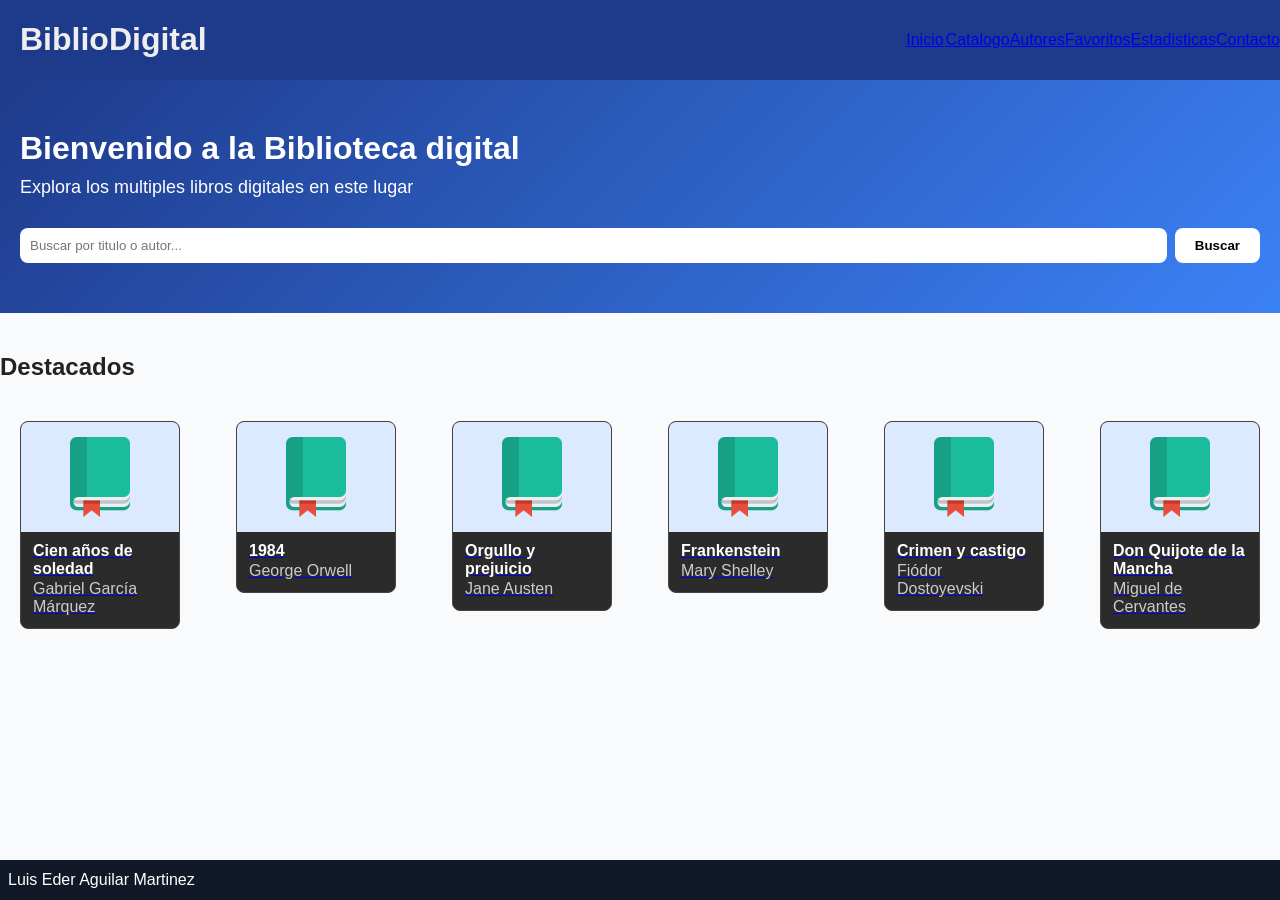
<file: Index.html>
<!doctype html>
<html lang="es">
  <head>
    <meta charset="UTF-8" />
    <meta name="viewport" content="width=device-width, initial-scale=1.0" />
    <title>BiblioDigital</title>
    <link rel="stylesheet" href="css/index.css" />
  </head>
  <body>
    <header>
      <h1>BiblioDigital</h1>
      <a class="inicio" href="Index.html">Inicio</a>
      <a href="paginas/catalogo.html">Catalogo</a>
      <a href="paginas/autores.html">Autores</a>
      <a href="paginas/favoritos.html">Favoritos</a>
      <a href="paginas/estadisticas.html">Estadisticas</a>
      <a href="paginas/contacto.html">Contacto</a>
    </header>
    <section class="seccion1">
      <h1>Bienvenido a la Biblioteca digital</h1>
      <h2>Explora los multiples libros digitales en este lugar</h2>
      <search>
        <form role="search">
          <label>
            <input type="text" id="buscador" placeholder="Buscar por titulo o autor..." />
            <button>Buscar</button>
          </label>
        </form>
      </search>
    </section>
    <section class="seccion2">
      <h1>Destacados</h1>

      <div class="repisa">
        <script src="/js/script.js"></script>
      </div>
    </section>

    <footer class="footer">Luis Eder Aguilar Martinez</footer>
  </body>
</html>
</file>
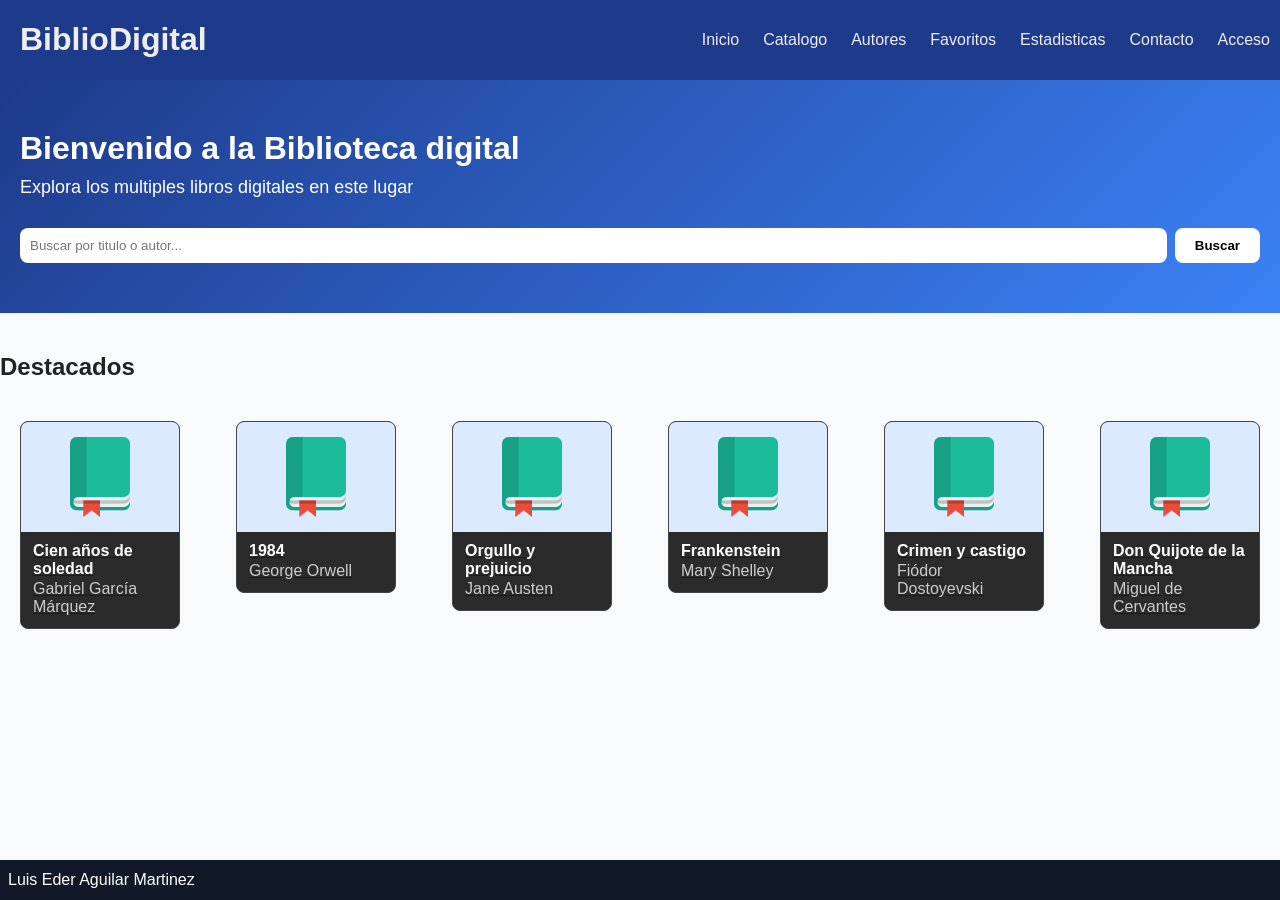
<file: index.html>
<!doctype html>
<html lang="es">
  <head>
    <meta charset="UTF-8" />
    <meta name="viewport" content="width=device-width, initial-scale=1.0" />
    <title>BiblioDigital</title>
    <link rel="stylesheet" href="css/index.css" />
  </head>
  <body>
    <header>
      <h1>BiblioDigital</h1>
      <nav aria-label="Navegacion principal">
        <ul>
          <li><a href="index.html">Inicio</a></li>
          <li><a href="paginas/catalogo.html">Catalogo</a></li>
          <li><a href="paginas/autores.html">Autores</a></li>
          <li><a href="paginas/favoritos.html">Favoritos</a></li>
          <li><a href="paginas/estadisticas.html">Estadisticas</a></li>
          <li><a href="paginas/contacto.html">Contacto</a></li>
          <li><a href="paginas/acceso.html">Acceso</a></li>
        </ul>
      </nav>
    </header>
    <section class="seccion1">
      <h1>Bienvenido a la Biblioteca digital</h1>
      <h2>Explora los multiples libros digitales en este lugar</h2>
      <search>
        <form role="search">
          <label>
            <input
              type="text"
              id="buscador"
              placeholder="Buscar por titulo o autor..."
            />
            <button>Buscar</button>
          </label>
        </form>
      </search>
    </section>
    <section class="seccion2">
      <h1>Destacados</h1>

      <div class="repisa">
        <script src="js/script.js"></script>
      </div>
    </section>

    <footer class="footer">Luis Eder Aguilar Martinez</footer>
  </body>
</html>
</file>
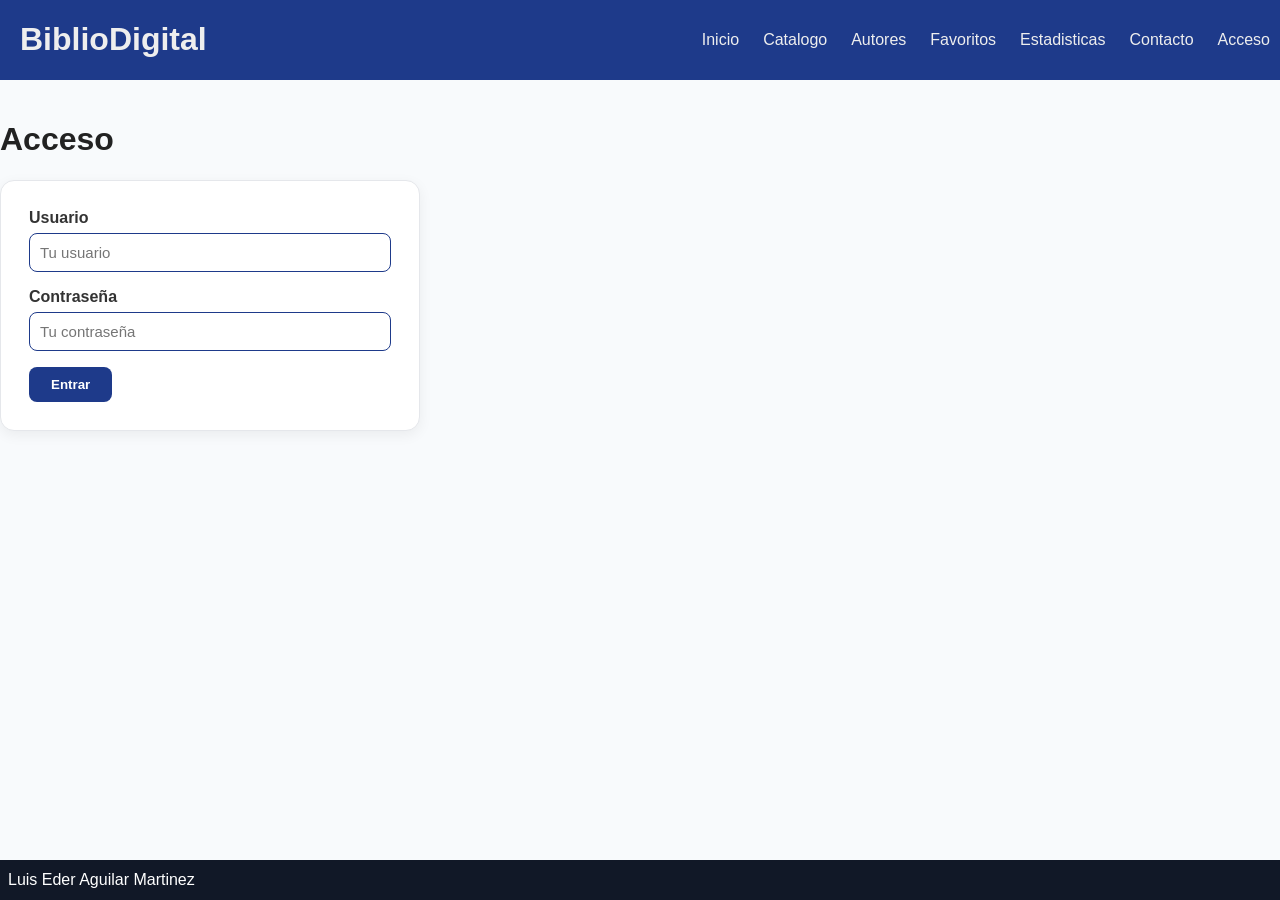
<file: paginas/acceso.html>
<!doctype html>
<html lang="es">
  <head>
    <meta charset="UTF-8" />
    <meta name="viewport" content="width=device-width, initial-scale=1.0" />
    <title>BiblioDigital - Acceso</title>
    <link rel="stylesheet" href="../css/index.css" />
    <link rel="stylesheet" href="../css/acceso.css" />
  </head>
  <body>
    <header>
      <h1>BiblioDigital</h1>
      <nav aria-label="Navegacion principal">
        <ul>
          <li><a href="../index.html">Inicio</a></li>
          <li><a href="catalogo.html">Catalogo</a></li>
          <li><a href="autores.html">Autores</a></li>
          <li><a href="favoritos.html">Favoritos</a></li>
          <li><a href="estadisticas.html">Estadisticas</a></li>
          <li><a href="contacto.html">Contacto</a></li>
          <li><a href="acceso.html">Acceso</a></li>
        </ul>
      </nav>
    </header>

    <main class="seccion2">
      <h1>Acceso</h1>
      <form id="formAcceso" class="form-acceso">
        <p>
          <label for="usuario">Usuario</label>
          <input
            type="text"
            id="usuario"
            name="usuario"
            placeholder="Tu usuario"
          />
        </p>
        <p>
          <label for="password">Contraseña</label>
          <input
            type="password"
            id="password"
            name="password"
            placeholder="Tu contraseña"
          />
        </p>
        <button type="submit">Entrar</button>
      </form>
      <p id="mensaje" class="mensaje"></p>
      <script src="../js/acceso.js"></script>
    </main>

    <footer class="footer">Luis Eder Aguilar Martinez</footer>
  </body>
</html>
</file>
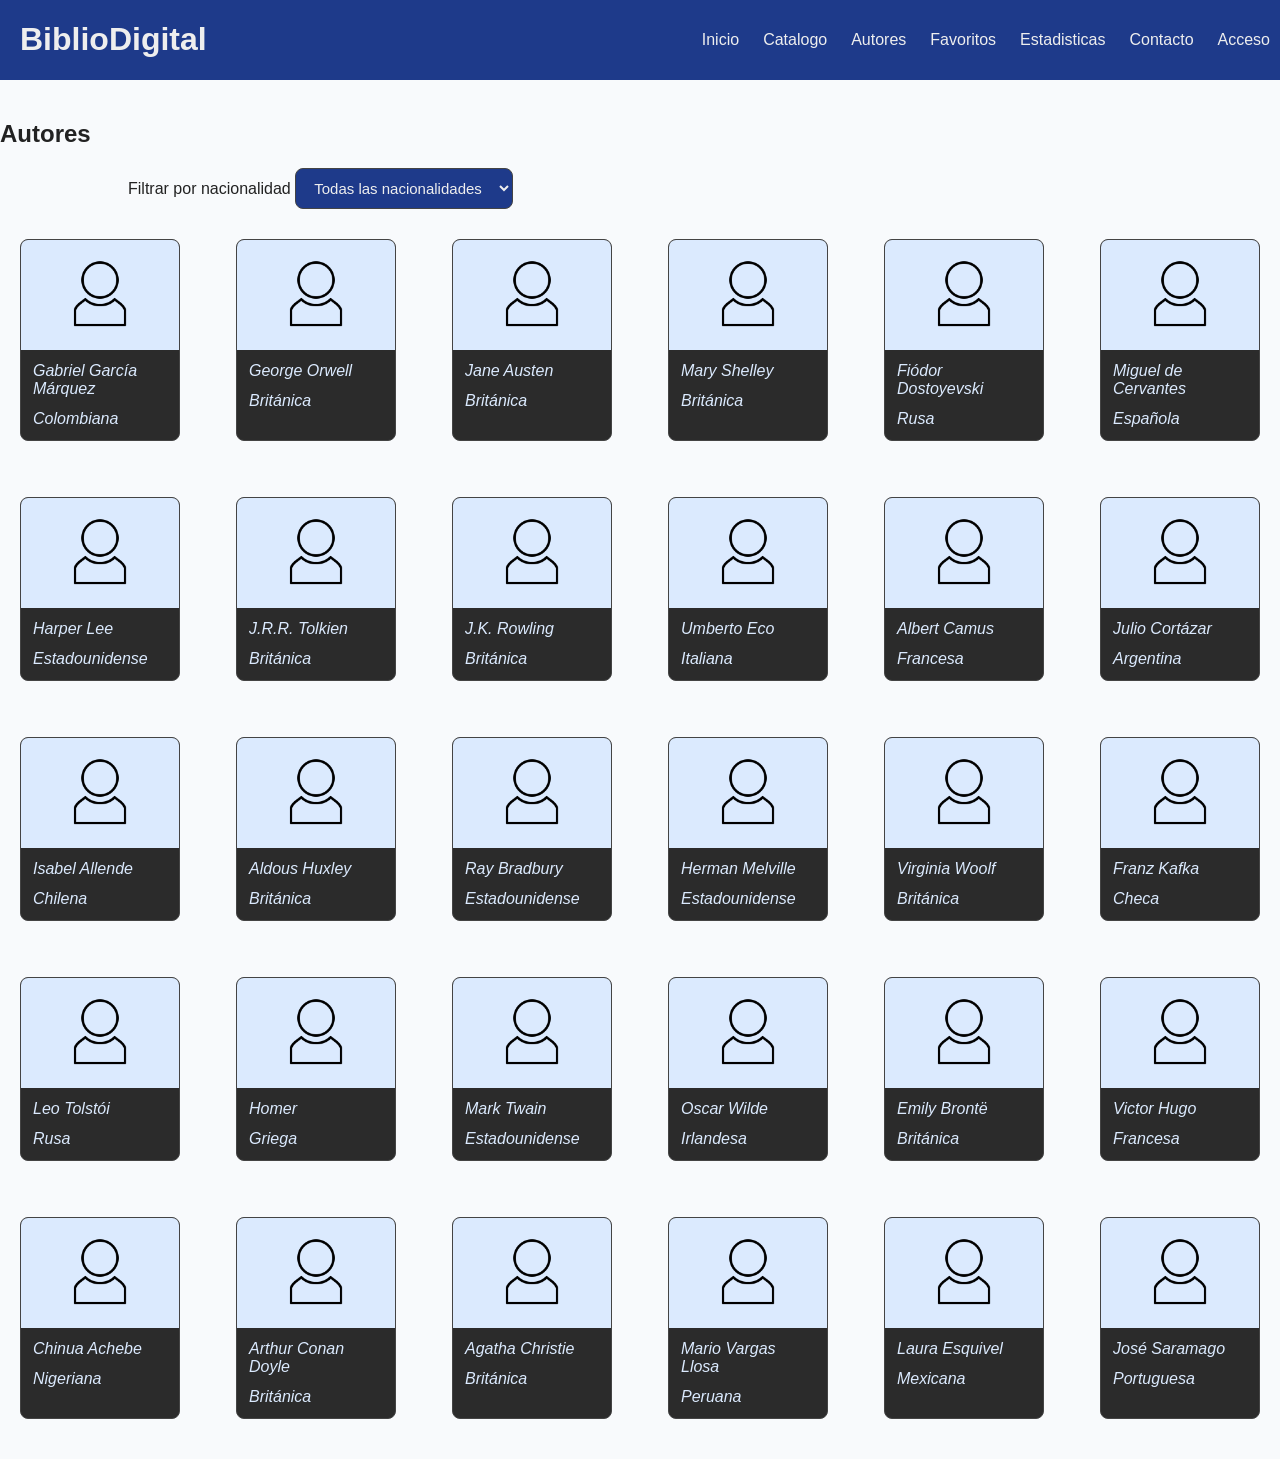
<file: paginas/autores.html>
<!doctype html>
<html lang="es">
  <head>
    <meta charset="UTF-8" />
    <meta name="viewport" content="width=device-width, initial-scale=1.0" />
    <title>Autores</title>
    <link rel="stylesheet" href="../css/autores.css" />
  </head>
  <body>
    <header>
      <h1>BiblioDigital</h1>
      <nav aria-label="Navegacion principal">
        <ul>
          <li><a href="../index.html">Inicio</a></li>
          <li><a href="catalogo.html">Catalogo</a></li>
          <li><a href="autores.html">Autores</a></li>
          <li><a href="favoritos.html">Favoritos</a></li>
          <li><a href="estadisticas.html">Estadisticas</a></li>
          <li><a href="contacto.html">Contacto</a></li>
          <li><a href="acceso.html">Acceso</a></li>
        </ul>
      </nav>
    </header>
    <section class="seccion2">
      <h1>Autores</h1>
      <div class="filtros">
        <label for="filtroNacionalidad">Filtrar por nacionalidad</label>
        <select id="filtroNacionalidad">
          <option value="todas">Todas las nacionalidades</option>
        </select>
      </div>

      <div class="repisa">
        <script src="../js/autores.js"></script>
      </div>
    </section>
  </body>
</html>
</file>
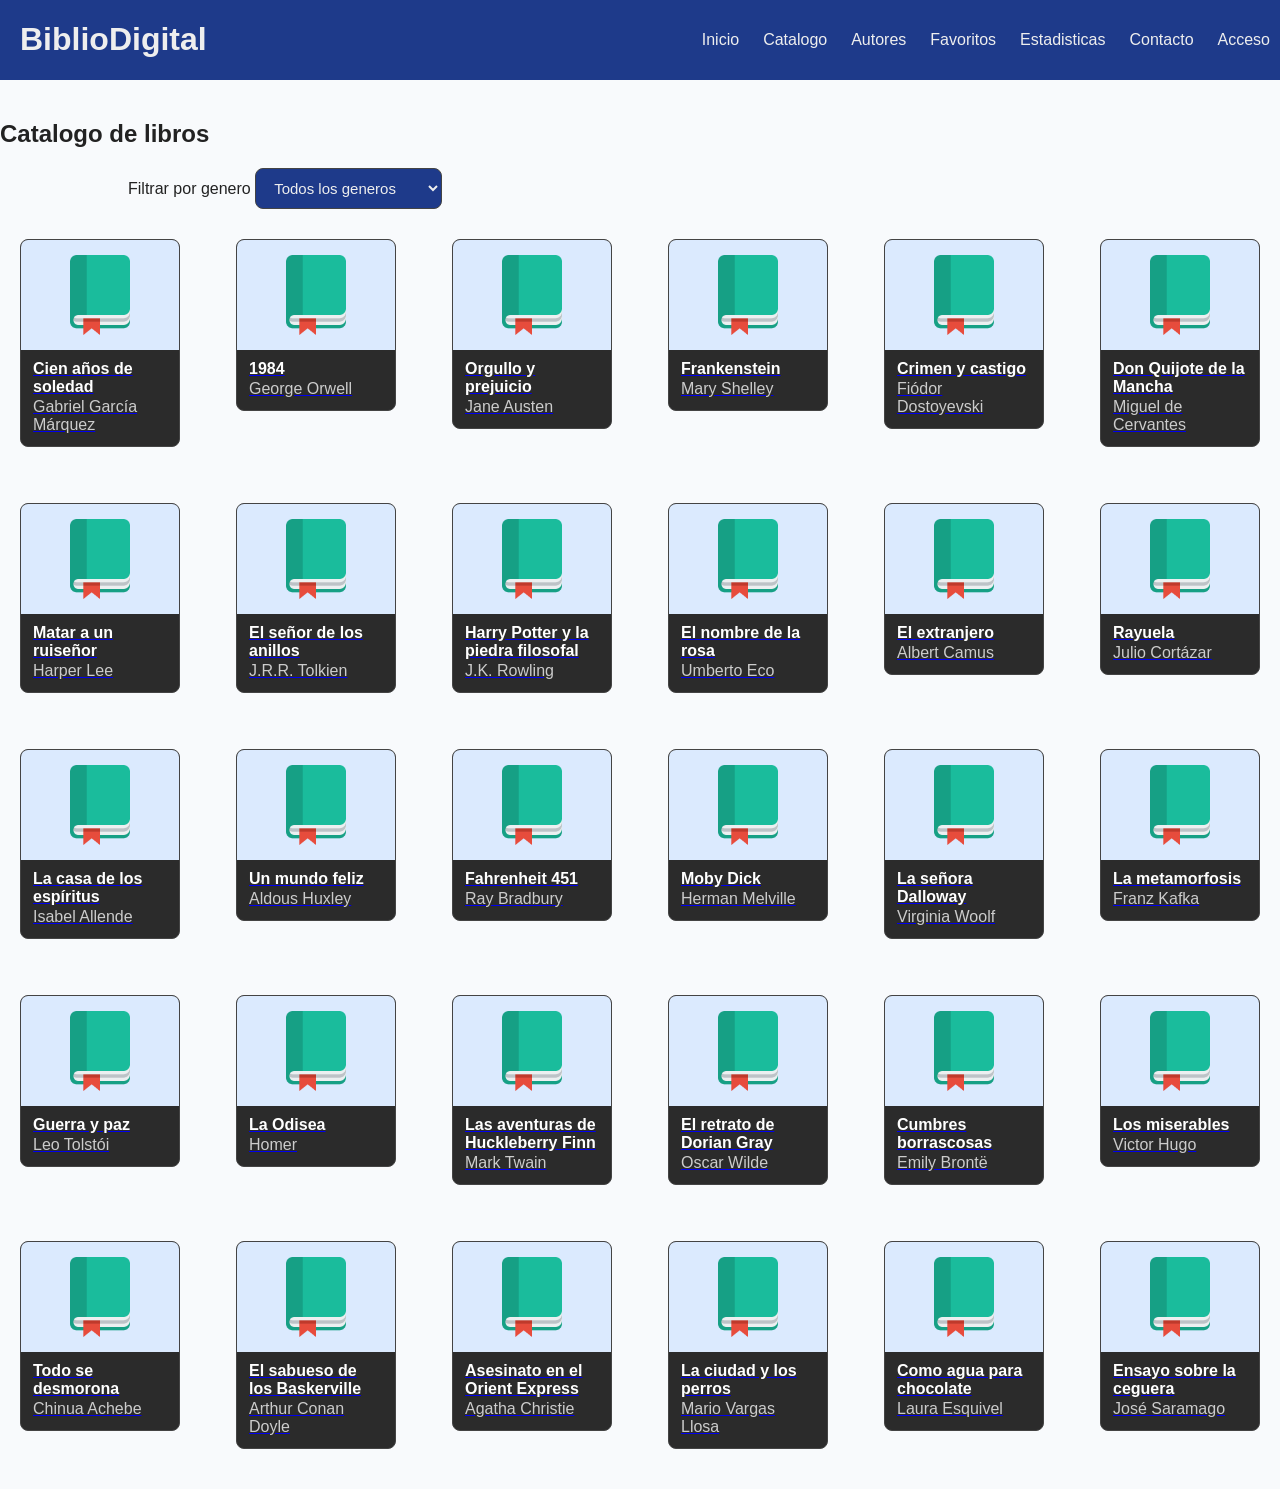
<file: paginas/catalogo.html>
<!doctype html>
<html lang="es">
  <head>
    <meta charset="UTF-8" />
    <meta name="viewport" content="width=device-width, initial-scale=1.0" />
    <title>Catalogo</title>
    <link rel="stylesheet" href="../css/catalogo.css" />
  </head>
  <body>
    <header>
      <h1>BiblioDigital</h1>
      <nav aria-label="Navegacion principal">
        <ul>
          <li><a href="../index.html">Inicio</a></li>
          <li><a href="catalogo.html">Catalogo</a></li>
          <li><a href="autores.html">Autores</a></li>
          <li><a href="favoritos.html">Favoritos</a></li>
          <li><a href="estadisticas.html">Estadisticas</a></li>
          <li><a href="contacto.html">Contacto</a></li>
          <li><a href="acceso.html">Acceso</a></li>
        </ul>
      </nav>
    </header>
    <section class="seccion2">
      <h1>Catalogo de libros</h1>

      <div class="filtros">
         <label>Filtrar por genero</label>
        <select id="filtroGenero">
          <option value="todos">Todos los generos</option>
        </select>
      </div>

      <div class="repisa">
        <script src="../js/catalogo.js"></script>
      </div>
    </section>
  </body>
</html>
</file>
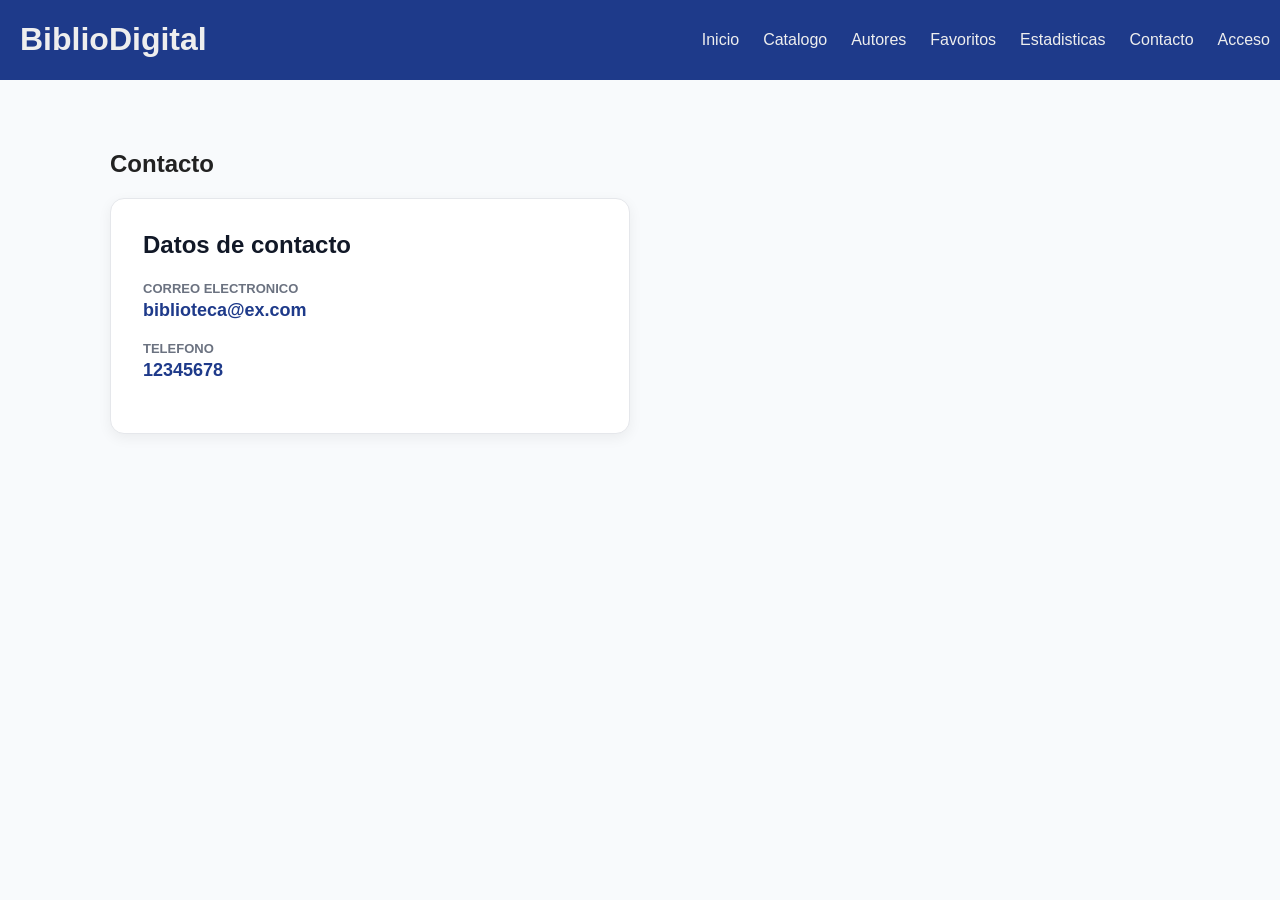
<file: paginas/contacto.html>
<!doctype html>
<html lang="es">
  <head>
    <meta charset="UTF-8" />
    <meta name="viewport" content="width=device-width, initial-scale=1.0" />
    <title>Contacto</title>
    <link rel="stylesheet" href="../css/contacto.css" />
  </head>
  <body>
    <header>
      <h1>BiblioDigital</h1>
      <nav aria-label="Navegacion principal">
        <ul>
          <li><a href="../index.html">Inicio</a></li>
          <li><a href="catalogo.html">Catalogo</a></li>
          <li><a href="autores.html">Autores</a></li>
          <li><a href="favoritos.html">Favoritos</a></li>
          <li><a href="estadisticas.html">Estadisticas</a></li>
          <li><a href="contacto.html">Contacto</a></li>
          <li><a href="acceso.html">Acceso</a></li>
        </ul>
      </nav>
    </header>
    <section class="seccion2">
      <h1>Contacto</h1>

      <div class="repisa">
        <script src="../js/contacto.js"></script>
      </div>
    </section>
  </body>
</html>
</file>
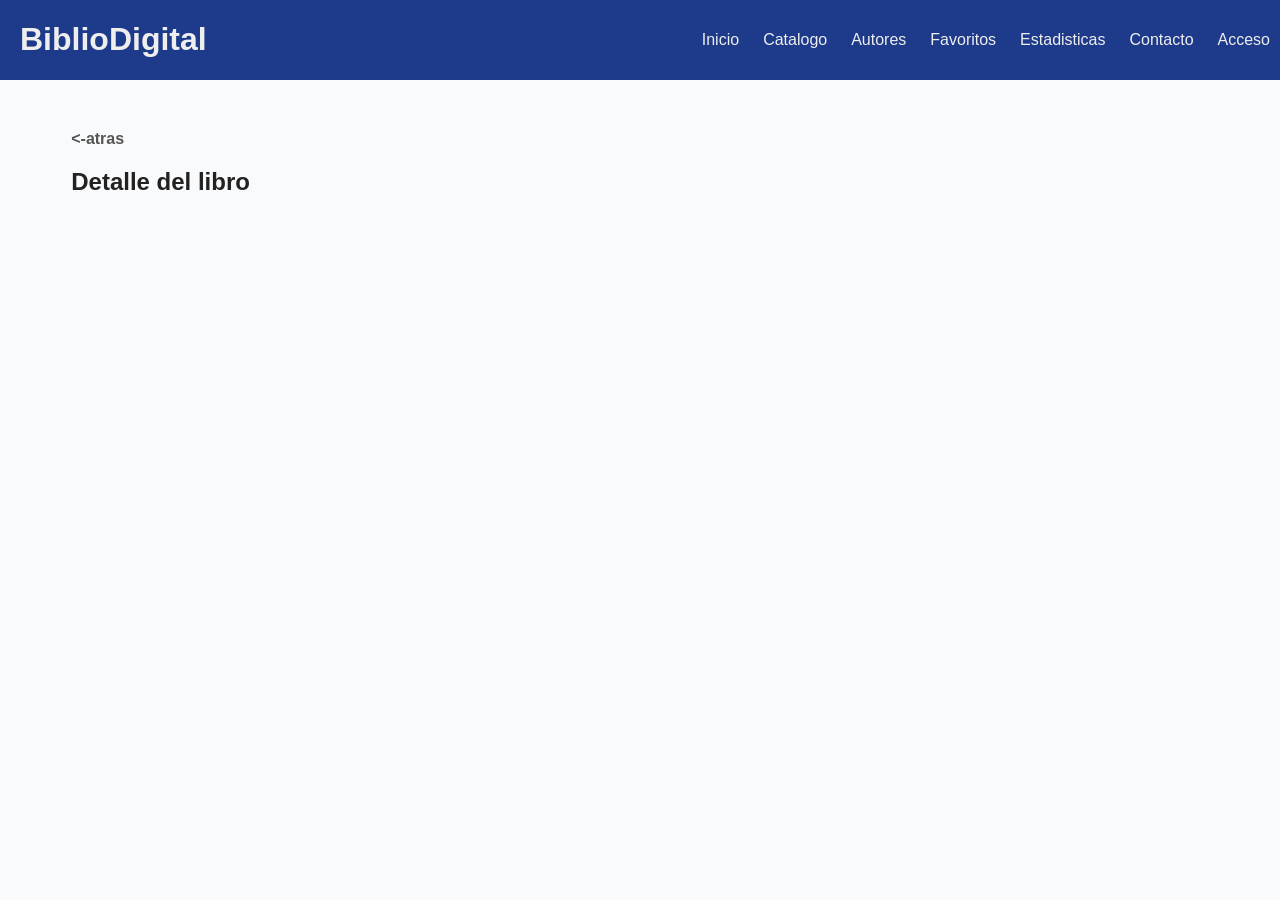
<file: paginas/detalle libro.html>
<!doctype html>
<html lang="es">
  <head>
    <meta charset="UTF-8" />
    <meta name="viewport" content="width=device-width, initial-scale=1.0" />
    <title>Detalle de libro</title>
    <link rel="stylesheet" href="../css/detalles.css" />
  </head>
  <body>
    <header>
      <h1>BiblioDigital</h1>
      <nav aria-label="Navegacion principal">
        <ul>
          <li><a href="../index.html">Inicio</a></li>
          <li><a href="catalogo.html">Catalogo</a></li>
          <li><a href="autores.html">Autores</a></li>
          <li><a href="favoritos.html">Favoritos</a></li>
          <li><a href="estadisticas.html">Estadisticas</a></li>
          <li><a href="contacto.html">Contacto</a></li>
          <li><a href="acceso.html">Acceso</a></li>
        </ul>
      </nav>
    </header>
    <section class="seccion2">
      <a href="catalogo.html"> <-atras</a>
      <h1>Detalle del libro</h1>

      <div class="repisa">
        <script src="../js/detalles.js"></script>
      </div>
    </section>
  </body>
</html>
</file>
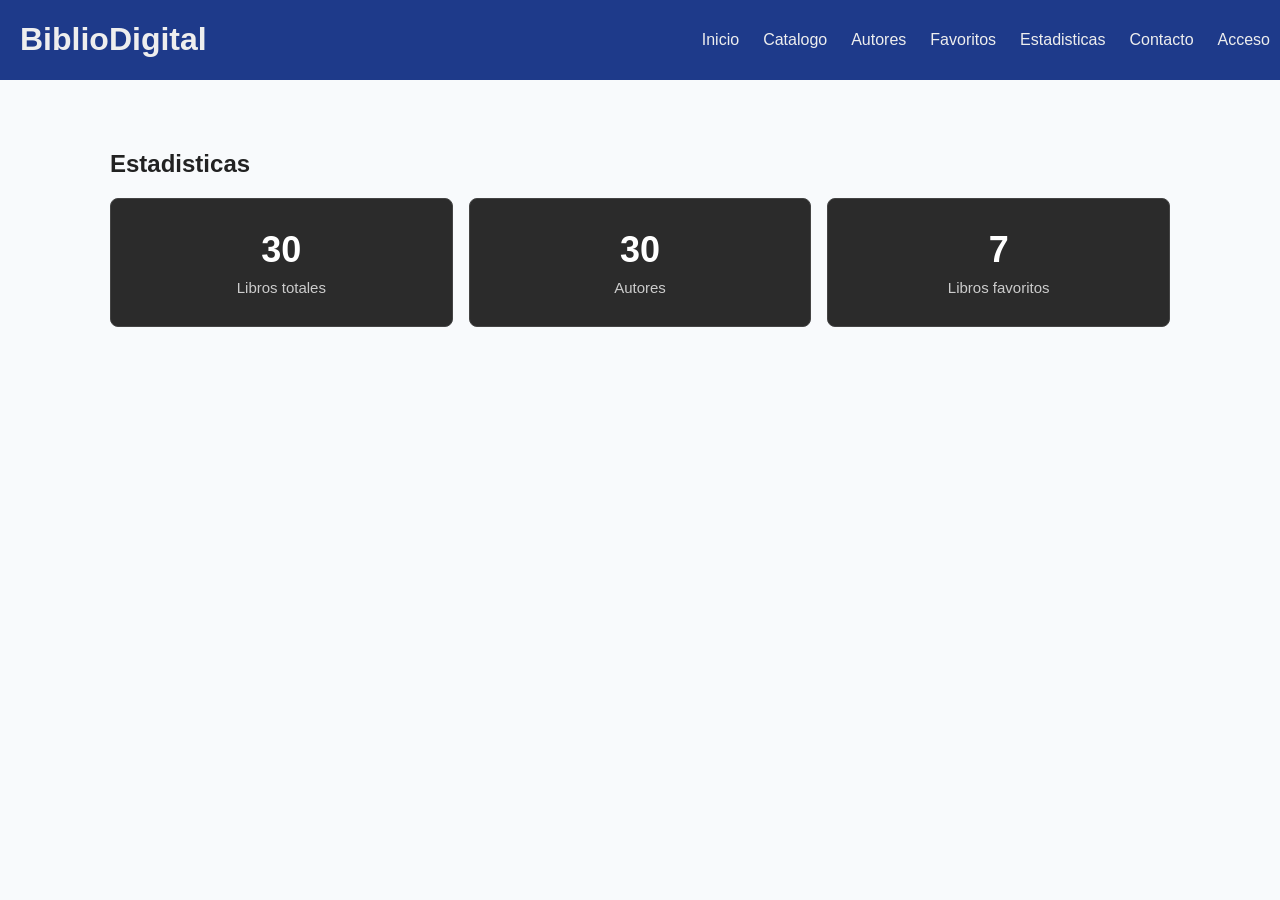
<file: paginas/estadisticas.html>
<!doctype html>
<html lang="es">
  <head>
    <meta charset="UTF-8" />
    <meta name="viewport" content="width=device-width, initial-scale=1.0" />
    <title>Estadisticas</title>
    <link rel="stylesheet" href="../css/estadisticas.css" />
  </head>
  <body>
    <header>
      <h1>BiblioDigital</h1>
      <nav aria-label="Navegacion principal">
        <ul>
          <li><a href="../index.html">Inicio</a></li>
          <li><a href="catalogo.html">Catalogo</a></li>
          <li><a href="autores.html">Autores</a></li>
          <li><a href="favoritos.html">Favoritos</a></li>
          <li><a href="estadisticas.html">Estadisticas</a></li>
          <li><a href="contacto.html">Contacto</a></li>
          <li><a href="acceso.html">Acceso</a></li>
        </ul>
      </nav>
    </header>
    <section class="seccion2">
      <h1>Estadisticas</h1>

      <div class="repisa">
        <script src="../js/estadisticas.js"></script>
      </div>
    </section>
  </body>
</html>
</file>
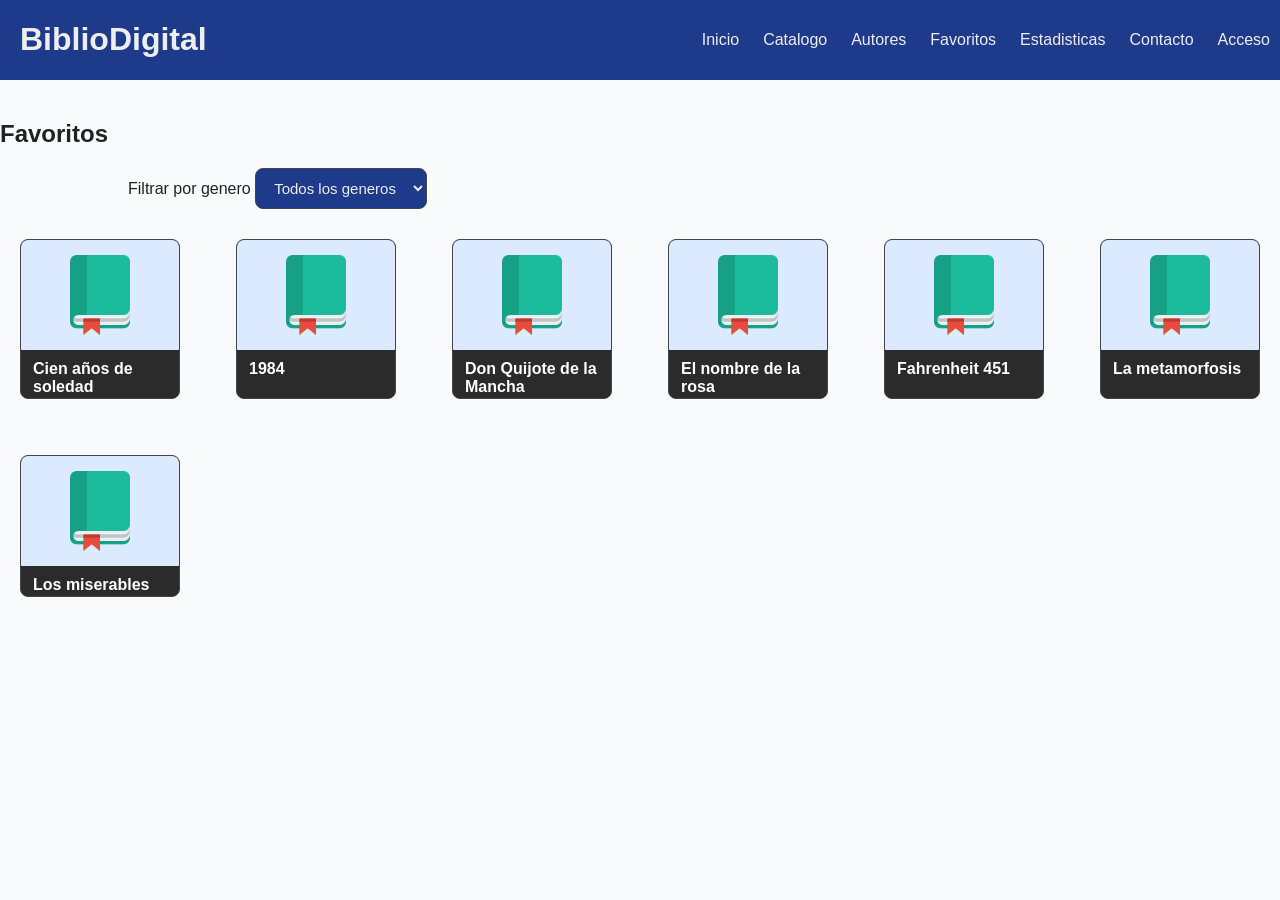
<file: paginas/favoritos.html>
<!doctype html>
<html lang="es">
  <head>
    <meta charset="UTF-8" />
    <meta name="viewport" content="width=device-width, initial-scale=1.0" />
    <title>Favoritos</title>
    <link rel="stylesheet" href="../css/catalogo.css" />
  </head>
  <body>
    <header>
      <h1>BiblioDigital</h1>
      <nav aria-label="Navegacion principal">
        <ul>
          <li><a class="inicio" href="../index.html">Inicio</a></li>
          <li><a href="catalogo.html">Catalogo</a></li>
          <li><a href="autores.html">Autores</a></li>
          <li><a href="favoritos.html">Favoritos</a></li>
          <li><a href="estadisticas.html">Estadisticas</a></li>
          <li><a href="contacto.html">Contacto</a></li>
          <li><a href="acceso.html">Acceso</a></li>
        </ul>
      </nav>
    </header>
    <section class="seccion2">
      <h1>Favoritos</h1>
      <div class="filtros">
  <label for="filtroGenero">Filtrar por genero</label>
  <select id="filtroGenero">
    <option value="todos">Todos los generos</option>
  </select>
</div>

      <div class="repisa">
        <script src="../js/favoritos.js"></script>
      </div>
    </section>
  </body>
</html>
</file>
<file: css/index.css>
* {
  box-sizing: border-box;
}

body,
html {
  margin: 0;
  padding: 0;
  width: 100%;
  height: 100%;
  font-family: Arial, Helvetica, sans-serif;
  color: #222;
}
body {
  background: #f8fafc;
  display: flex;
  flex-direction: column;
  min-height: 100vh;
}

header {
  background-color: #1e3a8a;
  width: 100%;
  display: flex;
  justify-content: space-between;
  align-items: center;
}

header h1 {
  margin-left: 20px;
  color: #eee;
}

.inicio {
  padding: 2px;
  margin-left: auto;
}
header nav ul {
  list-style: none;
  display: flex;
  flex-wrap: wrap;
  gap: 4px;
  margin: 0;
  padding: 0;
}
header nav a {
  display: block;
  padding: 14px 10px;
  color: #eee;
  text-decoration: none;
}
header nav a:hover {
  color: #f97316;
}

.seccion1 {
  background: linear-gradient(135deg, #1e3a8a, #3b82f6);
  color: white;
  text-align: justify;
  padding: 50px 20px;
}

.seccion1 h1 {
  margin: 0 0 10px;
  font-size: 32px;
}

.seccion1 h2 {
  margin: 0 0 30px;
  font-weight: normal;
  font-size: 18px;
}

.seccion1 label {
  display: flex;
  justify-content: center;
  gap: 8px;
}

.seccion1 input {
  width: 100%;
  padding: 10px;
  border: none;
  border-radius: 8px;
}

.seccion1 button {
  padding: 10px 20px;
  border: none;
  border-radius: 8px;
  background: white;
  font-weight: bold;
  cursor: pointer;
}

.seccion1 button:hover {
  background-color: #eee;
}

.seccion2 {
  background: #f8fafc;
  padding: 20px 0;
}

.repisa {
  display: grid;
  grid-template-columns: repeat(auto-fit, minmax(180px, 1fr));
  gap: 16px;
}

.repisa .libro {
  background: #2b2b2b;
  border: 1px solid #444;
  border-radius: 8px;
  overflow: hidden;
  margin: 10%;
}

.libro .portada {
  height: 110px;
  background: #dbeafe;
  display: flex;
  justify-content: center;
  align-items: center;
}
.libro h3 {
  color: white;
  font-size: 16px;
  margin: 10px 12px 2px;
}

.libro p {
  color: #ccc;
  margin: 0 12px 12px;
}

footer {
  background: #111827;
  color: white;
  min-height: 40px;
  width: 100%;
  display: flex;
  align-items: center;
  padding-left: 8px;
  margin-top: auto;
}
</file>
<file: css/acceso.css>
.form-acceso {
  background: white;
  border: 1px solid #e5e7eb;
  border-radius: 14px;
  padding: 28px;
  box-shadow: 0 4px 14px rgba(0, 0, 0, 0.06);
  max-width: 420px;
}
.form-acceso p {
  margin: 0 0 16px;
}
.form-acceso label {
  display: block;
  margin-bottom: 6px;
  font-weight: bold;
  color: #333;
}
.form-acceso input {
  width: 100%;
  padding: 10px;
  border: 1px solid #1e3a8a;
  border-radius: 8px;
  font-size: 15px;
}
.form-acceso button {
  background: #1e3a8a;
  color: white;
  border: none;
  border-radius: 8px;
  padding: 10px 22px;
  font-weight: bold;
  cursor: pointer;
}
.form-acceso button:hover {
  background: #f97316;
}
.mensaje {
  margin-top: 16px;
  font-weight: bold;
}
.mensaje.ok {
  color: #166534;
}
.mensaje.error {
  color: #b91c1c;
}

@media (max-width: 700px) {
  .form-acceso {
    max-width: 100%;
  }
}
</file>
<file: css/autores.css>
* {
  box-sizing: border-box;
}

body,
html {
  margin: 0;
  padding: 0;
  width: 100%;
  height: 100%;
  font-family: Arial, Helvetica, sans-serif;
  color: #222;
}
body {
  background: #f8fafc;
  display: flex;
  flex-direction: column;
  min-height: 100vh;
}

header {
  background-color: #1e3a8a;
  width: 100%;
  display: flex;
  justify-content: space-between;
  align-items: center;
}

header h1 {
  margin-left: 20px;
  color: #eee;
}

.inicio {
  padding: 2px;
  margin-left: auto;
}
header nav ul {
  list-style: none;
  display: flex;
  flex-wrap: wrap;
  gap: 4px;
  margin: 0;
  padding: 0;
}
header nav a {
  display: block;
  padding: 14px 10px;
  color: #eee;
  text-decoration: none;
}
header nav a:hover {
  color: #f97316;
}

.seccion2 {
  background: #f8fafc;
  padding: 20px 0;
}

.repisa {
  display: grid;
  grid-template-columns: repeat(auto-fit, minmax(180px, 1fr));
  gap: 16px;
}

.repisa .libro {
  background: #2b2b2b;
  border: 1px solid #444;
  border-radius: 8px;
  overflow: hidden;
  margin: 10%;
}

.libro .portada {
  height: 110px;
  background: #dbeafe;
  display: flex;
  justify-content: center;
  align-items: center;
}
.libro h3 {
  color: white;
  font-size: 16px;
  margin: 10px 12px 2px;
}

.libro p {
  color: #dbeafe;
  font-style: italic;
  margin: 12px 12px 12px;
}
.libro .nacionalidad {
  color: #dbeafe;
  font-style: italic;
}
.filtros {
  margin: 0 10% 10px;
}

.filtros select {
  background: #1e3a8a;
  color: #eee;
  border: 1px solid #444;
  border-radius: 8px;
  padding: 10px 14px;
  font-size: 15px;
  cursor: pointer;
}
</file>
<file: css/catalogo.css>
* {
  box-sizing: border-box;
}

body,
html {
  margin: 0;
  padding: 0;
  width: 100%;
  height: 100%;
  font-family: Arial, Helvetica, sans-serif;
  color: #222;
}
body {
  background: #f8fafc;
  display: flex;
  flex-direction: column;
  min-height: 100vh;
}

header {
  background-color: #1e3a8a;
  width: 100%;
  display: flex;
  justify-content: space-between;
  align-items: center;
}

header h1 {
  margin-left: 20px;
  color: #eee;
}

header nav ul .inicio {
  margin-left: auto;
}
header nav ul {
  list-style: none;
  display: flex;
  flex-wrap: wrap;
  gap: 4px;
  margin: 0;
  padding: 0;
}
header nav a {
  display: block;
  padding: 14px 10px;
  color: #eee;
  text-decoration: none;
}
header nav a:hover {
  color: #f97316;
}

.seccion2 {
  background: #f8fafc;
  padding: 20px 0;
}

.repisa {
  display: grid;
  grid-template-columns: repeat(auto-fit, minmax(180px, 1fr));
  gap: 16px;
}

.repisa .libro {
  background: #2b2b2b;
  border: 1px solid #444;
  border-radius: 8px;
  overflow: hidden;
  margin: 10%;
}

.libro .portada {
  height: 110px;
  background: #dbeafe;
  display: flex;
  justify-content: center;
  align-items: center;
}
.libro h3 {
  color: white;
  font-size: 16px;
  margin: 10px 12px 2px;
}

.libro p {
  color: #ccc;
  margin: 0 12px 12px;
}
.filtros {
  margin: 0 10% 10px;
}

.filtros select {
  background: #1e3a8a;
  color: #eee;
  border: 1px solid #444;
  border-radius: 8px;
  padding: 10px 14px;
  font-size: 15px;
  cursor: pointer;
}
</file>
<file: css/contacto.css>
* {
  box-sizing: border-box;
}

body,
html {
  margin: 0;
  padding: 0;
  width: 100%;
  height: 100%;
  font-family: Arial, Helvetica, sans-serif;
  color: #222;
}
body {
  background: #f8fafc;
  display: flex;
  flex-direction: column;
  min-height: 100vh;
}

header {
  background-color: #1e3a8a;
  width: 100%;
  display: flex;
  justify-content: space-between;
  align-items: center;
}

header h1 {
  margin-left: 20px;
  color: #eee;
}

.inicio {
  padding: 2px;
  margin-left: auto;
}
header nav ul {
  list-style: none;
  display: flex;
  flex-wrap: wrap;
  gap: 4px;
  margin: 0;
  padding: 0;
}
header nav a {
  display: block;
  padding: 14px 10px;
  color: #eee;
  text-decoration: none;
}
header nav a:hover {
  color: #f97316;
}

.seccion2 {
  width: 92%;
  max-width: 1100px;
  margin: 30px auto;
  padding: 20px;
}

.seccion2 h1 {
  color: #222;
}

.contacto-info {
  background: white;
  border: 1px solid #e5e7eb;
  border-radius: 14px;
  padding: 32px;
  box-shadow: 0 4px 14px rgba(0, 0, 0, 0.06);
  max-width: 520px;
}
.contacto-info h2 {
  margin: 0 0 22px;
  color: #111827;
}
.contacto-info .dato {
  display: flex;
  flex-direction: column;
  gap: 4px;
  margin: 0 0 20px;
}
.contacto-info .etiqueta {
  color: #6b7280;
  font-size: 13px;
  font-weight: bold;
  text-transform: uppercase;
}
.contacto-info a {
  color: #1e3a8a;
  text-decoration: none;
  font-size: 18px;
  font-weight: bold;
}
.contacto-info a:hover {
  color: #f97316;
}
</file>
<file: css/detalles.css>
* {
  box-sizing: border-box;
}

body,
html {
  margin: 0;
  padding: 0;
  width: 100%;
  height: 100%;
  font-family: Arial, Helvetica, sans-serif;
  color: #222;
}
body {
  background: #f8fafc;
  display: flex;
  flex-direction: column;
  min-height: 100vh;
}

header {
  background-color: #1e3a8a;
  width: 100%;
  display: flex;
  justify-content: space-between;
  align-items: center;
}

header h1 {
  margin-left: 20px;
  color: #eee;
}

.inicio {
  padding: 2px;
  margin-left: auto;
}
header nav ul {
  list-style: none;
  display: flex;
  flex-wrap: wrap;
  gap: 4px;
  margin: 0;
  padding: 0;
}
header nav a {
  display: block;
  padding: 14px 10px;
  color: #eee;
  text-decoration: none;
}
header nav a:hover {
  color: #f97316;
}
.seccion2 {
  width: 92%;
  max-width: 1200px;
  margin: 30px auto;
  padding: 20px;
}

.seccion2 > a {
  color: #555;
  text-decoration: none;
  font-weight: bold;
}

.seccion2 h1 {
  margin-top: 20px;
  color: #222;
}

.repisa {
  margin-top: 20px;
}

.libro-detalle {
  background: white;
  border: 1px solid #e5e7eb;
  border-radius: 14px;
  padding: 40px;
  display: flex;
  gap: 40px;
  align-items: flex-start;
  box-shadow: 0 4px 14px rgba(0, 0, 0, 0.06);
}

.libro-detalle .portada {
  width: 230px;
  height: 300px;
  background: #dbeafe;
  border-radius: 10px;
  display: flex;
  justify-content: center;
  align-items: center;
  flex-shrink: 0;
}

.libro-detalle .portada img {
  width: 120px;
}

.info-libro {
  flex: 1;
}

.info-libro h2 {
  margin: 0;
  font-size: 34px;
  color: #111827;
}

.info-libro .autor {
  margin: 10px 0 22px;
  color: #6b7280;
  font-size: 18px;
  font-weight: bold;
}

.etiquetas {
  display: flex;
  gap: 10px;
  flex-wrap: wrap;
  margin-bottom: 26px;
}

.etiquetas span {
  background: #1e3a8a;
  color: white;
  padding: 6px 16px;
  border-radius: 999px;
  font-size: 14px;
  font-weight: bold;
}

.etiquetas .disponible-no {
  background: #6b7280;
}

.descripcion {
  color: #4b5563;
  line-height: 1.7;
  font-size: 17px;
  max-width: 100%;
}

@media (max-width: 700px) {
  .libro-detalle {
    flex-direction: column;
    padding: 24px;
    gap: 24px;
  }

  .libro-detalle .portada {
    width: 100%;
  }

  .info-libro h2 {
    font-size: 26px;
  }
}
</file>
<file: css/estadisticas.css>
* {
  box-sizing: border-box;
}

body,
html {
  margin: 0;
  padding: 0;
  width: 100%;
  height: 100%;
  font-family: Arial, Helvetica, sans-serif;
  color: #222;
}
body {
  background: #f8fafc;
  display: flex;
  flex-direction: column;
  min-height: 100vh;
}

header {
  background-color: #1e3a8a;
  width: 100%;
  display: flex;
  justify-content: space-between;
  align-items: center;
}

header h1 {
  margin-left: 20px;
  color: #eee;
}

.inicio {
  padding: 2px;
  margin-left: auto;
}
header nav ul {
  list-style: none;
  display: flex;
  flex-wrap: wrap;
  gap: 4px;
  margin: 0;
  padding: 0;
}
header nav a {
  display: block;
  padding: 14px 10px;
  color: #eee;
  text-decoration: none;
}
header nav a:hover {
  color: #f97316;
}

.seccion2 {
  width: 92%;
  max-width: 1100px;
  margin: 30px auto;
  padding: 20px;
}

.seccion2 h1 {
  color: #222;
}

.repisa {
  display: grid;
  grid-template-columns: repeat(auto-fit, minmax(200px, 1fr));
  gap: 16px;
  margin-top: 20px;
}

.tarjeta {
  background: #2b2b2b;
  border: 1px solid #444;
  border-radius: 8px;
  padding: 30px 20px;
  text-align: center;
  display: flex;
  flex-direction: column;
  gap: 8px;
}

.tarjeta .numero {
  color: white;
  font-size: 36px;
  font-weight: bold;
}

.tarjeta .texto {
  color: #ccc;
  font-size: 15px;
}
</file>
